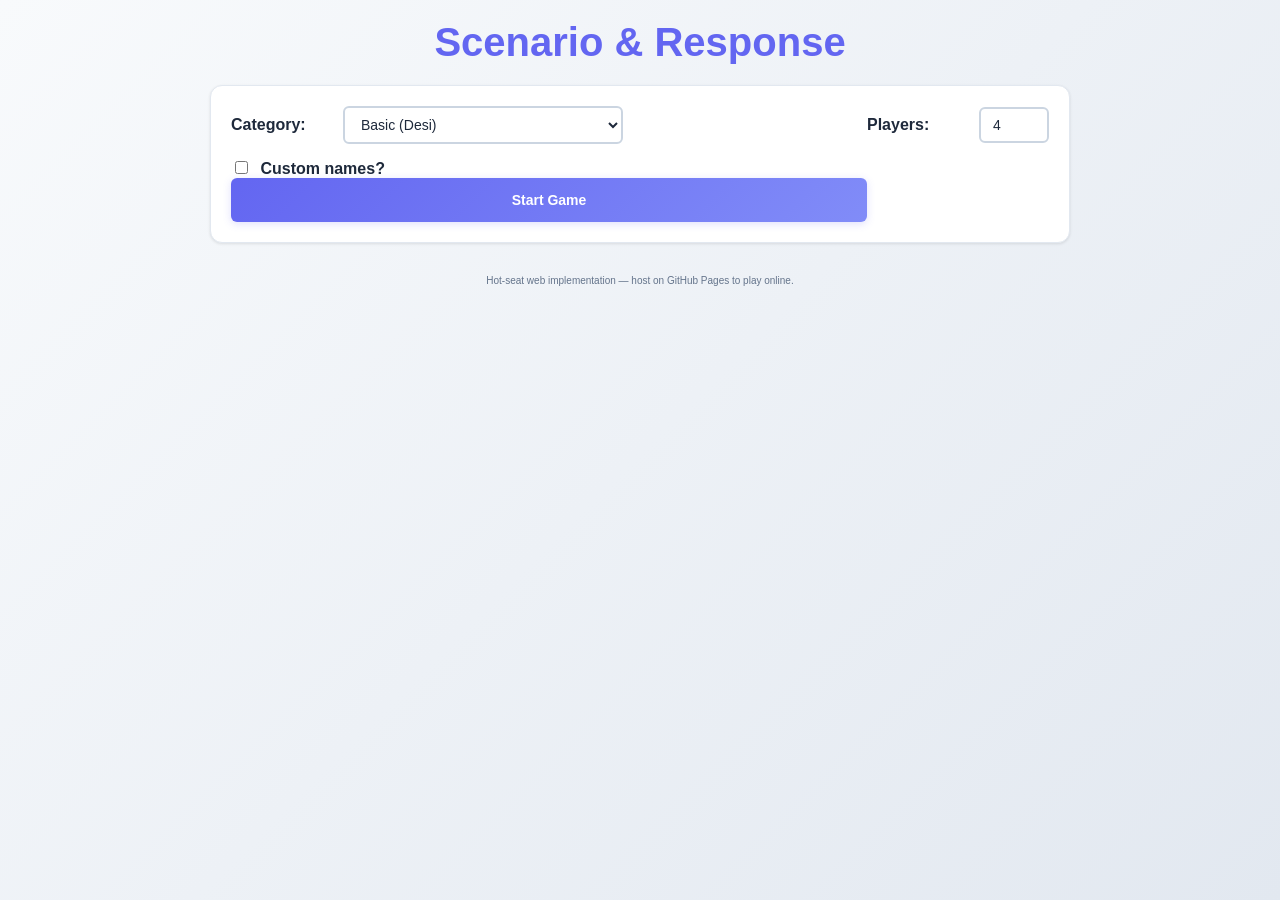
<file: index.html>
<!doctype html>
<html lang="en">
<head>
  <meta charset="utf-8" />
  <meta name="viewport" content="width=device-width,initial-scale=1" />
  <title>Scenario & Response — Party Game</title>
  <link rel="stylesheet" href="css/styles.css">
</head>
<body>
  <main class="container">
    <h1>Scenario & Response</h1>

    <section id="setup">
      <div>
        <label for="categorySelect">Category:</label>
        <select id="categorySelect">
          <option value="basic">Basic (Desi)</option>
          <option value="bollywood">Bollywood (Filmy Dialogues & Memes)</option>
          <option value="edgier">Edgier (Spicy)</option>
          <option value="office">Office (Corporate)</option>
          <option value="millennial30s">Millennial 30s (Adulting Crisis)</option>
          <option value="millennial40s">Millennial 40s (Mid-life Realizations)</option>
          <option value="superEdgy">Super Edgy (Go Bonkers)</option>
          <option value="genz">Gen Z (Unhinged & Online)</option>
          <option value="dark">Dark (Morbid Humor)</option>
        </select>
      </div>
      <div>
        <label for="playerCount">Players:</label>
        <input id="playerCount" type="number" min="3" max="12" value="4">
      </div>
      <div>
        <label for="customNames">
          <input id="customNames" type="checkbox"> Custom names?
        </label>
      </div>
      <button id="startBtn">Start Game</button>
    </section>

    <section id="playerSetup" class="hidden">
      <h2>Enter Player Names (Optional)</h2>
      <div id="playerInputs"></div>
      <button id="startGameBtn">Start Game</button>
      <button id="skipNamesBtn" class="secondary">Skip & Use Defaults</button>
    </section>



    <section id="game" class="hidden">
      <div id="meta">
        <div id="categoryBadge" style="font-weight: 700; padding: 8px 16px; background: var(--accent); color: #fff; border-radius: 6px; font-size: 0.9rem;">Basic (Safe)</div>
        <div id="roundInfo"></div>
        <div id="scoreboard"></div>
      </div>

      <div id="scenarioArea">
        <h2>Scenario</h2>
        <p id="scenarioText">—</p>
      </div>

      <div id="playArea">
        <div id="playerTurn" class="cardBox">
          <h3 id="turnLabel">Player 1's turn to play</h3>
          <div id="hand"></div>
          <button id="shuffleBtn" class="shuffle-btn">🔀 Shuffle (-1 pt)</button>
        </div>

        <div id="playedArea" class="cardBox hidden">
          <h3>Played responses (anonymous)</h3>
          <div id="playedCards"></div>
        </div>
      </div>

      <div id="controls">
        <button id="nextTurnBtn" class="hidden">Next Player</button>
        <div id="judgeInstruction" class="hidden judge-instruction">👆 Tap the winning response above!</div>
        <button id="nextRoundBtn" class="hidden">Next Round</button>
        <button id="resetBtn" class="secondary">Reset</button>
      </div>
    </section>



    <footer>
      <small>Hot-seat web implementation — host on GitHub Pages to play online.</small>
    </footer>
  </main>

  <script src="js/app.js"></script>
</body>
</html>
</file>
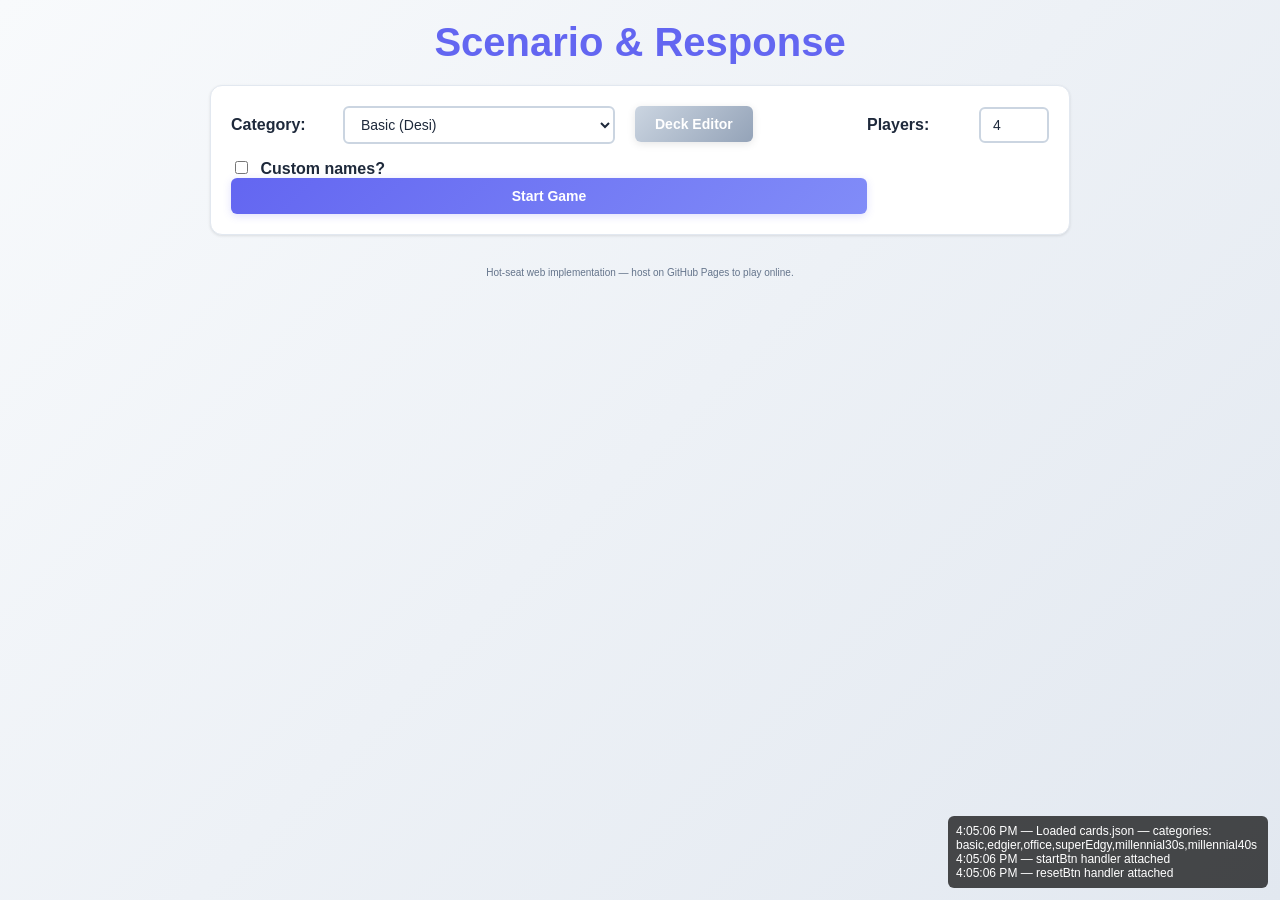
<file: backup_2026-02-22/index.html>
<!doctype html>
<html lang="en">
<head>
  <meta charset="utf-8" />
  <meta name="viewport" content="width=device-width,initial-scale=1" />
  <title>Scenario & Response — Party Game</title>
  <link rel="stylesheet" href="css/styles.css">
</head>
<body>
  <main class="container">
    <h1>Scenario & Response</h1>

    <section id="setup">
      <div>
        <label for="categorySelect">Category:</label>
        <select id="categorySelect">
          <option value="basic">Basic (Desi)</option>
          <option value="edgier">Edgier (Spicy)</option>
          <option value="office">Office (Corporate)</option>
          <option value="millennial30s">Millennial 30s (Adulting Crisis)</option>
          <option value="millennial40s">Millennial 40s (Mid-life Realizations)</option>
          <option value="superEdgy">Super Edgy (Go Bonkers)</option>
          <option value="custom">Custom Deck</option>
        </select>
        <button id="showDeckEditorBtn" class="secondary" style="margin-left: 8px;">Deck Editor</button>
      </div>
      <div>
        <label for="playerCount">Players:</label>
        <input id="playerCount" type="number" min="3" max="12" value="4">
      </div>
      <div>
        <label for="customNames">
          <input id="customNames" type="checkbox"> Custom names?
        </label>
      </div>
      <button id="startBtn">Start Game</button>
    </section>

    <section id="playerSetup" class="hidden">
      <h2>Enter Player Names (Optional)</h2>
      <div id="playerInputs"></div>
      <button id="startGameBtn">Start Game</button>
      <button id="skipNamesBtn" class="secondary">Skip & Use Defaults</button>
    </section>

    <section id="deckEditor" class="hidden">
      <h2>Deck Editor</h2>
      <div class="deck-editor-columns">
        <div>
          <h3>Scenarios (one per line)</h3>
          <textarea id="scenarioInput" rows="10" placeholder="e.g., Why am I single? _____"></textarea>
        </div>
        <div>
          <h3>Responses (one per line)</h3>
          <textarea id="responseInput" rows="10" placeholder="e.g., A crippling fear of commitment."></textarea>
        </div>
      </div>
      <div id="shareLink" class="hidden" style="margin-top: 1rem;">
        <p>Share this link with your friends to use this deck:</p>
        <input type="text" id="shareUrl" readonly style="width: 100%;">
      </div>
      <div style="margin-top: 1rem;">
        <button id="saveDeckBtn">Save & Close</button>
        <button id="shareDeckBtn" class="secondary">Share Deck</button>
        <button id="closeDeckEditorBtn" class="secondary">Close</button>
      </div>
    </section>

    <section id="game" class="hidden">
      <div id="meta">
        <div id="categoryBadge" style="font-weight: 700; padding: 8px 16px; background: var(--accent); color: #fff; border-radius: 6px; font-size: 0.9rem;">Basic (Safe)</div>
        <div id="roundInfo"></div>
        <div id="scoreboard"></div>
      </div>

      <div id="scenarioArea">
        <h2>Scenario</h2>
        <p id="scenarioText">—</p>
      </div>

      <div id="playArea">
        <div id="playerTurn" class="cardBox">
          <h3 id="turnLabel">Player 1's turn to play</h3>
          <div id="hand"></div>
        </div>

        <div id="playedArea" class="cardBox hidden">
          <h3>Played responses (anonymous)</h3>
          <div id="playedCards"></div>
        </div>
      </div>

      <div id="controls">
        <button id="nextTurnBtn" class="hidden">Next Player</button>
        <button id="judgePickBtn" class="hidden">Reveal for Judge</button>
        <button id="nextRoundBtn" class="hidden">Next Round</button>
        <button id="resetBtn" class="secondary">Reset</button>
      </div>
    </section>

    <footer>
      <small>Hot-seat web implementation — host on GitHub Pages to play online.</small>
    </footer>
  </main>

  <script src="js/app.js"></script>
</body>
</html>
</file>
<file: css/styles.css>
:root {
  --bg: #f8fafc;
  --card: #ffffff;
  --accent: #6366f1;
  --accent-light: #818cf8;
  --success: #10b981;
  --danger: #ef4444;
  --muted: #64748b;
  --text: #1e293b;
}

* {
  box-sizing: border-box;
  font-family: 'Segoe UI', Roboto, Arial, sans-serif;
}

body {
  margin: 0;
  background: linear-gradient(135deg, var(--bg) 0%, #e2e8f0 100%);
  color: var(--text);
  min-height: 100vh;
}

.container {
  max-width: 900px;
  margin: 0 auto;
  padding: 20px;
}
@media (max-width: 768px) {
  .container {
    padding: 12px;
    max-width: 100%;
  }
  h1 {
    font-size: 24px;
    margin-bottom: 16px;
  }
  #setup, #playerSetup, #deckEditor {
    padding: 12px;
  }
  #setup {
    grid-template-columns: 1fr;
  }
  #setup > div {
    flex-direction: column;
    align-items: flex-start;
  }
  #setup > button, #showDeckEditorBtn {
    grid-column: 1;
    grid-row: auto;
    width: 100%;
    margin-left: 0;
    margin-top: 8px;
  }
  select, input[type="number"], input[type="text"] {
    max-width: 100%;
    width: 100%;
  }
}
h1 {
  text-align: center;
  margin: 0 0 20px 0;
  color: var(--accent);
  font-size: 2.5rem;
  text-shadow: none;
  animation: fadeIn 1s ease-out;
}

#setup, #playerSetup, #deckEditor {
  background: var(--card);
  padding: 20px;
  border-radius: 12px;
  border: 1px solid #e2e8f0;
  box-shadow: 0 1px 3px rgba(0, 0, 0, 0.1);
  margin-bottom: 20px;
  animation: slideDown 0.5s ease-out;
}

@keyframes slideDown {
  from { opacity: 0; transform: translateY(-10px); }
  to { opacity: 1; transform: translateY(0); }
}

#setup {
  display: grid;
  grid-template-columns: 1fr auto;
  gap: 0;
}

#setup > div {
  display: flex;
  gap: 12px;
  align-items: center;
  margin-bottom: 14px;
}

#setup > div:last-of-type {
  margin-bottom: 0;
}

#setup > button {
  grid-column: 1;
}

#showDeckEditorBtn {
  grid-column: 2;
  grid-row: 1 / 4;
  align-self: start;
  margin-left: 20px;
}

#setup label {
  color: var(--text);
  font-weight: 600;
  min-width: 100px;
}

select, input[type="number"], input[type="text"] {
  padding: 8px 12px;
  border: 2px solid #cbd5e1;
  background: var(--card);
  color: var(--text);
  border-radius: 6px;
  font-size: 14px;
  transition: all 0.3s cubic-bezier(0.25, 0.8, 0.25, 1);
  max-width: 280px;
}

select {
  max-width: 280px;
}

select:focus, input[type="number"]:focus, input[type="text"]:focus {
  outline: none;
  border-color: var(--accent);
  box-shadow: 0 0 0 3px rgba(99, 102, 241, 0.1);
}

.game-enter {
  animation: fadeIn 0.6s ease-out;
}

@keyframes fadeIn {
  from { opacity: 0; transform: translateY(10px); }
  to { opacity: 1; transform: translateY(0); }
}

.hidden {
  display: none !important;
}

.cardBox {
  background: var(--card);
  padding: 20px;
  border-radius: 12px;
  border: 1px solid #e2e8f0;
  box-shadow: 0 1px 3px rgba(0, 0, 0, 0.1);
  min-height: 120px;
}

#meta {
  display: flex;
  gap: 20px;
  margin-bottom: 20px;
  flex-wrap: wrap;
  align-items: center;
}

@media (max-width: 768px) {
  #meta {
    gap: 10px;
    margin-bottom: 16px;
  }
}

#roundInfo {
  background: var(--accent);
  padding: 12px 20px;
  border-radius: 8px;
  font-weight: 700;
  color: #fff;
  box-shadow: 0 2px 8px rgba(99, 102, 241, 0.2);
}

@media (max-width: 768px) {
  #roundInfo {
    padding: 10px 16px;
    font-size: 13px;
  }
}

#scenarioArea {
  margin: 16px 0;
  padding: 24px;
  background: linear-gradient(135deg, #fef3c7 0%, #fccf1c 100%);
  border-left: 5px solid var(--accent);
  border-radius: 8px;
}

@media (max-width: 768px) {
  #scenarioArea {
    margin: 12px 0;
    padding: 16px;
  }
}

#scenarioText {
  font-size: 1.3rem;
  margin: 0;
  font-weight: 600;
  color: #78350f;
  line-height: 1.6;
}

@media (max-width: 768px) {
  #scenarioText {
    font-size: 1.1rem;
  }
}

#hand {
  display: flex;
  flex-wrap: wrap;
  gap: 14px;
  perspective: 1000px;
}

@media (max-width: 768px) {
  #hand {
    gap: 10px;
    justify-content: center;
  }
}

.card {
  background: linear-gradient(135deg, #ffffff 0%, #f5f7fa 100%);
  border: 2px solid #e2e8f0;
  padding: 14px;
  border-radius: 10px;
  cursor: pointer;
  min-width: 160px;
  text-align: center;
  font-size: 14px;
  transition: all 0.3s cubic-bezier(0.25, 0.8, 0.25, 1);
  color: var(--text);
  line-height: 1.5;
  font-weight: 500;
  box-shadow: 0 2px 4px rgba(0, 0, 0, 0.05);
  transform-style: preserve-3d;
  animation: dealCard 0.5s ease-out forwards;
  opacity: 0;
}

@media (max-width: 768px) {
  .card {
    min-width: 120px;
    padding: 10px;
    font-size: 13px;
  }
}

@keyframes dealCard {
  from { opacity: 0; transform: translateY(20px) rotateX(-20deg); }
  to { opacity: 1; transform: translateY(0) rotateX(0); }
}

#hand .card:nth-child(1) { animation-delay: 0.1s; }
#hand .card:nth-child(2) { animation-delay: 0.2s; }
#hand .card:nth-child(3) { animation-delay: 0.3s; }
#hand .card:nth-child(4) { animation-delay: 0.4s; }
#hand .card:nth-child(5) { animation-delay: 0.5s; }
#hand .card:nth-child(6) { animation-delay: 0.6s; }
#hand .card:nth-child(7) { animation-delay: 0.7s; }
#hand .card:nth-child(8) { animation-delay: 0.8s; }
#hand .card:nth-child(9) { animation-delay: 0.9s; }
#hand .card:nth-child(10) { animation-delay: 1s; }


.card:hover {
  border-color: var(--accent);
  box-shadow: 0 4px 12px rgba(99, 102, 241, 0.15);
  transform: translateY(-5px) scale(1.02);
}

.card.selected {
  background: linear-gradient(135deg, var(--accent) 0%, var(--accent-light) 100%);
  border-color: var(--accent-light);
  color: #000;
  font-weight: 700;
  box-shadow: 0 8px 30px rgba(99, 102, 241, 0.6);
  transform: translateY(-5px) scale(1.05);
}

#playedArea .card {
  animation: flipIn 0.6s ease-out forwards;
}

@keyframes flipIn {
  from {
    opacity: 0;
    transform: rotateY(-90deg) scale(0.9);
  }
  to {
    opacity: 1;
    transform: rotateY(0) scale(1);
  }
}

#playedCards {
  display: flex;
  flex-direction: column;
  gap: 12px;
}

#playedCards .card {
  background: linear-gradient(135deg, #d1fae5 0%, #a7f3d0 100%);
  border-color: var(--success);
  color: #065f46;
  cursor: pointer;
  transition: all 0.3s;
}

#playedCards .card:hover {
  box-shadow: 0 8px 25px rgba(16, 185, 129, 0.5);
  transform: scale(1.03);
}

#playedCards .card.winner {
  animation: winner-pop 1.2s ease-out forwards !important;
  background: linear-gradient(135deg, #fcd34d 0%, #f59e0b 100%) !important;
  border: 3px solid #dc2626 !important;
  color: #7c2d12 !important;
  font-weight: 700;
  opacity: 1 !important;
  visibility: visible !important;
  box-shadow: 0 0 20px rgba(220, 38, 38, 0.6) !important;
  display: block !important;
}

@keyframes winner-pop {
  0% { 
    transform: scale(1); 
    box-shadow: 0 0 20px rgba(220, 38, 38, 0.6);
    opacity: 1;
  }
  50% { 
    transform: scale(1.15); 
    box-shadow: 0 0 30px rgba(220, 38, 38, 0.8);
    opacity: 1;
  }
  100% { 
    transform: scale(1.1); 
    box-shadow: 0 0 25px rgba(220, 38, 38, 0.7);
    opacity: 1;
  }
}


button {
  background: linear-gradient(135deg, var(--accent) 0%, var(--accent-light) 100%);
  color: #fff;
  border: 0;
  padding: 10px 20px;
  border-radius: 6px;
  cursor: pointer;
  font-weight: 700;
  font-size: 14px;
  transition: all 0.3s;
  box-shadow: 0 2px 8px rgba(99, 102, 241, 0.2);
  min-height: 44px;
}

@media (max-width: 768px) {
  button {
    padding: 10px 16px;
    min-height: 40px;
    font-size: 13px;
    width: 100%;
  }
}

button:hover {
  transform: translateY(-3px);
  box-shadow: 0 4px 12px rgba(99, 102, 241, 0.3);
}

button:active {
  transform: translateY(-1px);
}

button.secondary {
  background: linear-gradient(135deg, #cbd5e1 0%, #94a3b8 100%);
  box-shadow: 0 2px 8px rgba(0, 0, 0, 0.1);
}

button.secondary:hover {
  box-shadow: 0 4px 12px rgba(0, 0, 0, 0.15);
}

input[type="checkbox"] {
  margin-right: 8px;
  cursor: pointer;
}

#playerInputs {
  display: flex;
  flex-direction: column;
  gap: 12px;
  margin: 20px 0;
}

.playerInput {
  display: flex;
  align-items: center;
  gap: 12px;
  background: #f8fafc;
  padding: 12px;
  border-radius: 8px;
}

.playerAvatar {
  width: 40px;
  height: 40px;
  border-radius: 50%;
  display: flex;
  align-items: center;
  justify-content: center;
  font-weight: 700;
  color: #fff;
  font-size: 18px;
  transition: transform 0.3s;
}

.playerInput input {
  flex: 1;
  padding: 8px 12px;
  border: 1px solid #cbd5e1;
  background: var(--card);
  color: var(--text);
  border-radius: 6px;
}

#controls {
  margin-top: 20px;
  display: flex;
  gap: 12px;
  justify-content: center;
  flex-wrap: wrap;
}

@media (max-width: 768px) {
  #controls {
    margin-top: 16px;
    gap: 8px;
  }
  #controls button {
    flex: 1;
    min-width: 100px;
    width: auto;
  }
}

#scoreboard {
  display: flex;
  gap: 12px;
  flex-wrap: wrap;
  justify-content: center;
}

.score {
  background: linear-gradient(135deg, #d1fae5 0%, #dbeafe 100%);
  padding: 10px 16px;
  border-radius: 8px;
  border: 1px solid var(--success);
  font-weight: 700;
  color: var(--success);
  min-width: 100px;
  text-align: center;
  transition: all 0.3s;
}
.score:hover {
  transform: scale(1.05);
  box-shadow: 0 0 15px rgba(16, 185, 129, 0.2);
}
.score.judge {
  border-color: var(--accent);
  color: var(--accent);
}

#turnLabel {
  margin: 0 0 16px 0;
  color: var(--text);
  font-size: 1.1rem;
}

footer {
  text-align: center;
  margin-top: 30px;
  color: var(--muted);
  font-size: 12px;
}

/* Deck Editor Styles */
#deckEditor {
  max-width: 600px;
  padding: 20px;
}

#deckEditor .deck-editor-columns {
  display: grid;
  grid-template-columns: 1fr 1fr;
  gap: 16px;
  margin: 16px 0;
}

#deckEditor textarea {
  width: 100%;
  padding: 10px;
  border: 2px solid #cbd5e1;
  background: var(--card);
  color: var(--text);
  border-radius: 6px;
  font-size: 13px;
  resize: vertical;
  min-height: 200px;
}
#deckEditor h3 {
  margin: 0 0 8px 0;
  color: var(--text);
  font-size: 0.95rem;
}

h2 {
  color: var(--text);
  margin: 0 0 16px 0;
  font-size: 1.5rem;
}

h3 {
  color: var(--text);
  margin: 0 0 12px 0;
}

/* Trump Card Styles */
.card.trump-card {
  background: linear-gradient(135deg, #fef3c7 0%, #fcd34d 100%);
  border: 3px solid #f59e0b;
  box-shadow: 0 0 15px rgba(245, 158, 11, 0.5);
}

.card.trump-card:hover {
  border-color: #dc2626;
  box-shadow: 0 0 25px rgba(220, 38, 38, 0.7);
  transform: translateY(-8px) scale(1.05);
}

.card.trump-card.selected {
  background: linear-gradient(135deg, #dc2626 0%, #991b1b 100%);
  border-color: #7c2d12;
  color: #fef3c7;
  box-shadow: 0 0 30px rgba(220, 38, 38, 0.9);
}

/* Modal Styles */
.modal-overlay {
  position: fixed;
  top: 0;
  left: 0;
  right: 0;
  bottom: 0;
  background: rgba(0, 0, 0, 0.7);
  display: flex;
  align-items: center;
  justify-content: center;
  z-index: 9999;
  animation: fadeIn 0.3s ease-out;
}

.modal {
  background: var(--card);
  padding: 32px;
  border-radius: 12px;
  box-shadow: 0 10px 40px rgba(0, 0, 0, 0.3);
  max-width: 500px;
  width: 90%;
  animation: slideDown 0.3s ease-out;
}

.modal h2 {
  margin-top: 0;
  color: #f59e0b;
  text-align: center;
}

.modal p {
  color: var(--text);
  line-height: 1.6;
  margin: 12px 0;
}

.modal-overlay.hidden {
  display: none !important;
}

#shuffleBtn {
  background: linear-gradient(135deg, #f59e0b 0%, #dc2626 100%);
  display: block;
  margin: 16px auto 0;
  padding: 6px 16px;
  font-size: 12px;
  min-height: 32px;
  width: auto;
  opacity: 0.8;
}

#shuffleBtn:hover {
  opacity: 1;
  box-shadow: 0 4px 12px rgba(245, 158, 11, 0.4);
}

.judge-instruction {
  background: linear-gradient(135deg, #fef3c7 0%, #fcd34d 100%);
  color: #78350f;
  padding: 12px 24px;
  border-radius: 8px;
  font-weight: 700;
  font-size: 1.1rem;
  text-align: center;
  animation: pulse-glow 2s ease-in-out infinite;
}

@keyframes pulse-glow {
  0%, 100% { box-shadow: 0 0 10px rgba(245, 158, 11, 0.3); }
  50% { box-shadow: 0 0 20px rgba(245, 158, 11, 0.6); }
}

@media (max-width: 768px) {
  .modal {
    padding: 20px;
  }
}
</file>
<file: backup_2026-02-22/css/styles.css>
:root {
  --bg: #f8fafc;
  --card: #ffffff;
  --accent: #6366f1;
  --accent-light: #818cf8;
  --success: #10b981;
  --danger: #ef4444;
  --muted: #64748b;
  --text: #1e293b;
}

* {
  box-sizing: border-box;
  font-family: 'Segoe UI', Roboto, Arial, sans-serif;
}

body {
  margin: 0;
  background: linear-gradient(135deg, var(--bg) 0%, #e2e8f0 100%);
  color: var(--text);
  min-height: 100vh;
}

.container {
  max-width: 900px;
  margin: 0 auto;
  padding: 20px;
}

h1 {
  text-align: center;
  margin: 0 0 20px 0;
  color: var(--accent);
  font-size: 2.5rem;
  text-shadow: none;
  animation: fadeIn 1s ease-out;
}

#setup, #playerSetup, #deckEditor {
  background: var(--card);
  padding: 20px;
  border-radius: 12px;
  border: 1px solid #e2e8f0;
  box-shadow: 0 1px 3px rgba(0, 0, 0, 0.1);
  margin-bottom: 20px;
  animation: slideDown 0.5s ease-out;
}

@keyframes slideDown {
  from { opacity: 0; transform: translateY(-10px); }
  to { opacity: 1; transform: translateY(0); }
}

#setup {
  display: grid;
  grid-template-columns: 1fr auto;
  gap: 0;
}

#setup > div {
  display: flex;
  gap: 12px;
  align-items: center;
  margin-bottom: 14px;
}

#setup > div:last-of-type {
  margin-bottom: 0;
}

#setup > button {
  grid-column: 1;
}

#showDeckEditorBtn {
  grid-column: 2;
  grid-row: 1 / 4;
  align-self: start;
  margin-left: 20px;
}

#setup label {
  color: var(--text);
  font-weight: 600;
  min-width: 100px;
}

select, input[type="number"], input[type="text"] {
  padding: 8px 12px;
  border: 2px solid #cbd5e1;
  background: var(--card);
  color: var(--text);
  border-radius: 6px;
  font-size: 14px;
  transition: all 0.3s cubic-bezier(0.25, 0.8, 0.25, 1);
  max-width: 280px;
}

select {
  max-width: 280px;
}

select:focus, input[type="number"]:focus, input[type="text"]:focus {
  outline: none;
  border-color: var(--accent);
  box-shadow: 0 0 0 3px rgba(99, 102, 241, 0.1);
}

.game-enter {
  animation: fadeIn 0.6s ease-out;
}

@keyframes fadeIn {
  from { opacity: 0; transform: translateY(10px); }
  to { opacity: 1; transform: translateY(0); }
}

.hidden {
  display: none !important;
}

.cardBox {
  background: var(--card);
  padding: 20px;
  border-radius: 12px;
  border: 1px solid #e2e8f0;
  box-shadow: 0 1px 3px rgba(0, 0, 0, 0.1);
  min-height: 120px;
}

#meta {
  display: flex;
  gap: 20px;
  margin-bottom: 20px;
  flex-wrap: wrap;
  align-items: center;
}

#roundInfo {
  background: var(--accent);
  padding: 12px 20px;
  border-radius: 8px;
  font-weight: 700;
  color: #fff;
  box-shadow: 0 2px 8px rgba(99, 102, 241, 0.2);
}

#scenarioArea {
  margin: 16px 0;
  padding: 24px;
  background: linear-gradient(135deg, #fef3c7 0%, #fccf1c 100%);
  border-left: 5px solid var(--accent);
  border-radius: 8px;
}

#scenarioText {
  font-size: 1.3rem;
  margin: 0;
  font-weight: 600;
  color: #78350f;
  line-height: 1.6;
}

#hand {
  display: flex;
  flex-wrap: wrap;
  gap: 14px;
  perspective: 1000px;
}

.card {
  background: linear-gradient(135deg, #ffffff 0%, #f5f7fa 100%);
  border: 2px solid #e2e8f0;
  padding: 14px;
  border-radius: 10px;
  cursor: pointer;
  min-width: 160px;
  text-align: center;
  font-size: 14px;
  transition: all 0.3s cubic-bezier(0.25, 0.8, 0.25, 1);
  color: var(--text);
  line-height: 1.5;
  font-weight: 500;
  box-shadow: 0 2px 4px rgba(0, 0, 0, 0.05);
  transform-style: preserve-3d;
  animation: dealCard 0.5s ease-out forwards;
  opacity: 0;
}

@keyframes dealCard {
  from { opacity: 0; transform: translateY(20px) rotateX(-20deg); }
  to { opacity: 1; transform: translateY(0) rotateX(0); }
}

#hand .card:nth-child(1) { animation-delay: 0.1s; }
#hand .card:nth-child(2) { animation-delay: 0.2s; }
#hand .card:nth-child(3) { animation-delay: 0.3s; }
#hand .card:nth-child(4) { animation-delay: 0.4s; }
#hand .card:nth-child(5) { animation-delay: 0.5s; }
#hand .card:nth-child(6) { animation-delay: 0.6s; }
#hand .card:nth-child(7) { animation-delay: 0.7s; }
#hand .card:nth-child(8) { animation-delay: 0.8s; }
#hand .card:nth-child(9) { animation-delay: 0.9s; }
#hand .card:nth-child(10) { animation-delay: 1s; }


.card:hover {
  border-color: var(--accent);
  box-shadow: 0 4px 12px rgba(99, 102, 241, 0.15);
  transform: translateY(-5px) scale(1.02);
}

.card.selected {
  background: linear-gradient(135deg, var(--accent) 0%, var(--accent-light) 100%);
  border-color: var(--accent-light);
  color: #000;
  font-weight: 700;
  box-shadow: 0 8px 30px rgba(99, 102, 241, 0.6);
  transform: translateY(-5px) scale(1.05);
}

#playedArea .card {
  animation: flipIn 0.6s ease-out forwards;
}

@keyframes flipIn {
  from {
    opacity: 0;
    transform: rotateY(-90deg) scale(0.9);
  }
  to {
    opacity: 1;
    transform: rotateY(0) scale(1);
  }
}

#playedCards {
  display: flex;
  flex-direction: column;
  gap: 12px;
}

#playedCards .card {
  background: linear-gradient(135deg, #d1fae5 0%, #a7f3d0 100%);
  border-color: var(--success);
  color: #065f46;
  cursor: pointer;
  transition: all 0.3s;
}

#playedCards .card:hover {
  box-shadow: 0 8px 25px rgba(16, 185, 129, 0.5);
  transform: scale(1.03);
}

#playedCards .card.winner {
  animation: winner-pop 1.2s ease-out forwards !important;
  background: linear-gradient(135deg, #fcd34d 0%, #f59e0b 100%) !important;
  border: 3px solid #dc2626 !important;
  color: #7c2d12 !important;
  font-weight: 700;
  opacity: 1 !important;
  visibility: visible !important;
  box-shadow: 0 0 20px rgba(220, 38, 38, 0.6) !important;
  display: block !important;
}

@keyframes winner-pop {
  0% { 
    transform: scale(1); 
    box-shadow: 0 0 20px rgba(220, 38, 38, 0.6);
    opacity: 1;
  }
  50% { 
    transform: scale(1.15); 
    box-shadow: 0 0 30px rgba(220, 38, 38, 0.8);
    opacity: 1;
  }
  100% { 
    transform: scale(1.1); 
    box-shadow: 0 0 25px rgba(220, 38, 38, 0.7);
    opacity: 1;
  }
}


button {
  background: linear-gradient(135deg, var(--accent) 0%, var(--accent-light) 100%);
  color: #fff;
  border: 0;
  padding: 10px 20px;
  border-radius: 6px;
  cursor: pointer;
  font-weight: 700;
  font-size: 14px;
  transition: all 0.3s;
  box-shadow: 0 2px 8px rgba(99, 102, 241, 0.2);
}

button:hover {
  transform: translateY(-3px);
  box-shadow: 0 4px 12px rgba(99, 102, 241, 0.3);
}

button:active {
  transform: translateY(-1px);
}

button.secondary {
  background: linear-gradient(135deg, #cbd5e1 0%, #94a3b8 100%);
  box-shadow: 0 2px 8px rgba(0, 0, 0, 0.1);
}

button.secondary:hover {
  box-shadow: 0 4px 12px rgba(0, 0, 0, 0.15);
}

input[type="checkbox"] {
  margin-right: 8px;
  cursor: pointer;
}

#playerInputs {
  display: flex;
  flex-direction: column;
  gap: 12px;
  margin: 20px 0;
}

.playerInput {
  display: flex;
  align-items: center;
  gap: 12px;
  background: #f8fafc;
  padding: 12px;
  border-radius: 8px;
}

.playerAvatar {
  width: 40px;
  height: 40px;
  border-radius: 50%;
  display: flex;
  align-items: center;
  justify-content: center;
  font-weight: 700;
  color: #fff;
  font-size: 18px;
  transition: transform 0.3s;
}

.playerInput input {
  flex: 1;
  padding: 8px 12px;
  border: 1px solid #cbd5e1;
  background: var(--card);
  color: var(--text);
  border-radius: 6px;
}

#controls {
  margin-top: 20px;
  display: flex;
  gap: 12px;
  justify-content: center;
  flex-wrap: wrap;
}

#scoreboard {
  display: flex;
  gap: 12px;
  flex-wrap: wrap;
  justify-content: center;
}

.score {
  background: linear-gradient(135deg, #d1fae5 0%, #dbeafe 100%);
  padding: 10px 16px;
  border-radius: 8px;
  border: 1px solid var(--success);
  font-weight: 700;
  color: var(--success);
  min-width: 100px;
  text-align: center;
  transition: all 0.3s;
}
.score:hover {
  transform: scale(1.05);
  box-shadow: 0 0 15px rgba(16, 185, 129, 0.2);
}
.score.judge {
  border-color: var(--accent);
  color: var(--accent);
}

#turnLabel {
  margin: 0 0 16px 0;
  color: var(--text);
  font-size: 1.1rem;
}

footer {
  text-align: center;
  margin-top: 30px;
  color: var(--muted);
  font-size: 12px;
}

/* Deck Editor Styles */
#deckEditor {
  max-width: 600px;
  padding: 20px;
}

#deckEditor .deck-editor-columns {
  display: grid;
  grid-template-columns: 1fr 1fr;
  gap: 16px;
  margin: 16px 0;
}

#deckEditor textarea {
  width: 100%;
  padding: 10px;
  border: 2px solid #cbd5e1;
  background: var(--card);
  color: var(--text);
  border-radius: 6px;
  font-size: 13px;
  resize: vertical;
  min-height: 200px;
}
#deckEditor h3 {
  margin: 0 0 8px 0;
  color: var(--text);
  font-size: 0.95rem;
}

h2 {
  color: var(--text);
  margin: 0 0 16px 0;
  font-size: 1.5rem;
}

h3 {
  color: var(--text);
  margin: 0 0 12px 0;
}
</file>
